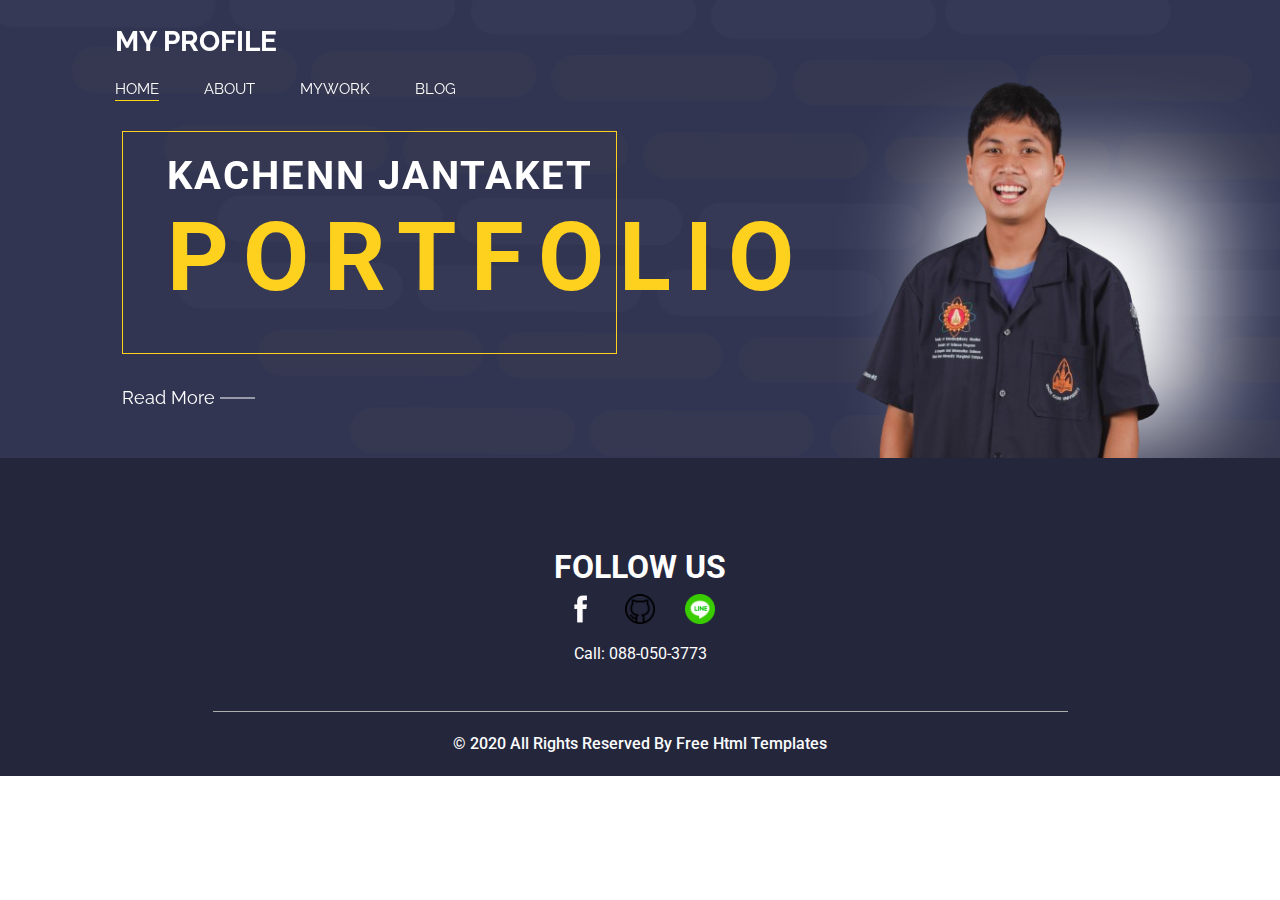
<file: index.html>
<!DOCTYPE html>
<html>
  <head>
    <!-- Basic -->
    <meta charset="utf-8" />
    <meta http-equiv="X-UA-Compatible" content="IE=edge" />
    <!-- Mobile Metas -->
    <meta
      name="viewport"
      content="width=device-width, initial-scale=1, shrink-to-fit=no"
    />
    <!-- Site Metas -->
    <meta name="keywords" content="" />
    <meta name="description" content="" />
    <meta name="author" content="" />

    <title>Kachen Jantaket</title>

    <!-- slider stylesheet -->
    <link
      rel="stylesheet"
      type="text/css"
      href="https://cdnjs.cloudflare.com/ajax/libs/OwlCarousel2/2.1.3/assets/owl.carousel.min.css"
    />

    <!-- bootstrap core css -->
    <link rel="stylesheet" type="text/css" href="css/bootstrap.css" />

    <!-- fonts style -->
    <link
      href="https://fonts.googleapis.com/css?family=Raleway:400,700|Roboto:400,700&display=swap"
      rel="stylesheet"
    />
    <!-- Custom styles for this template -->
    <link href="css/style.css" rel="stylesheet" />
    <!-- responsive style -->
    <link href="css/responsive.css" rel="stylesheet" />
  </head>

  <body>
    <div class="hero_area">
      <!-- header section strats -->
      <header class="header_section">
        <div class="container-fluid">
          <div class="row">
            <div class="col-md-11 offset-md-1 px-0">
              <nav class="navbar navbar-expand-lg custom_nav-container pt-3">
                <a class="navbar-brand" href="index.html">
                  <span>
                    My Profile
                  </span>
                </a>
                <button
                  class="navbar-toggler"
                  type="button"
                  data-toggle="collapse"
                  data-target="#navbarSupportedContent"
                  aria-controls="navbarSupportedContent"
                  aria-expanded="false"
                  aria-label="Toggle navigation"
                >
                  <span class="navbar-toggler-icon"></span>
                </button>

                <div
                  class="collapse navbar-collapse"
                  id="navbarSupportedContent"
                >
                  <div
                    class="d-flex ml-auto flex-column flex-lg-row align-items-center"
                  >
                    <ul class="navbar-nav  ">
                      <li class="nav-item active">
                        <a class="nav-link pl-0" href="index.html"
                          >Home <span class="sr-only">(current)</span></a
                        >
                      </li>
                      <li class="nav-item">
                        <a class="nav-link" href="about.html"> About </a>
                      </li>
                      <li class="nav-item">
                        <a class="nav-link" href="work.html">MyWork </a>
                      </li>
                      <li class="nav-item">
                        <a class="nav-link" href="blog.html"> Blog </a>
                      </li>
                    </ul>
                  </div>
                </div>
              </nav>
            </div>
          </div>
        </div>
      </header>
      <!-- end header section -->

      <!-- slider section -->
      <div class="slider_section">
        <div
          id="carouselExampleControls"
          class="carousel slide"
          data-ride="carousel"
        >
          <div class="carousel-inner">
            <div class="carousel-item active">
              <div class="container-fluid">
                <div class="row">
                  <div class="col-lg-6 offset-lg-1">
                    <div class="detail-box">
                      <div class="heading_box">
                        <h2>Kachenn <span></span>Jantaket</h2>
                        <h1>
                          Portfolio
                        </h1>
                      </div>
                      <div>
                        <a href="javascript:void(0);" onclick="toggleReadMore()">
                          Read More
                        </a>
                      </div>
                      <div class="more-content" id="moreContent">
                        <p>Hi My name is Kachen Jantaket Graduated from Khon Kaen University Nong Khai Campus Department of Computer Science and Information.</p>
                        <hr>
                        <p>สวัสดีครับ ผมชื่อนายคเชนทร์ จันทเกษ จบการศึกษาจากมหาวิทยาลัยขอนแก่น วิทยาเขตหนองคาย สาขาวิทยาการคอมพิวเตอร์และสารสนเทศครับ</p>
                      </div>
                    </div>
                  </div>
                  <div class="col-lg-5 px-0">
                    <div class="img-box">
                      <img src="images/DSC_1696_cut-removebg-preview.png" alt="" />
                    </div>
                  </div>
                </div>
              </div>
            </div>
           
           

      <!-- end slider section -->
    </div>
    <!-- end hero area -->


    <!-- info section -->
    <section class="info_section layout_padding-top layout_padding2-bottom">
      <div class="container">
        <div class="social_container">
          <h2>
            Follow Us
          </h2>
          <div class="social_box">
            <a href="https://www.facebook.com/kachen.jantaket/">
              <img src="images/fb.png" alt=""/>
            </a>
            <a href="https://github.com/Kj-work68">
              <img width="30px" height="30px" src="images/github.png" alt="" />
            </a>
            <a href="https://line.me/ti/p/GPDzP86Gd7">
              <img width="30px" height="30px" src="images/line_logo.png" alt="" />
            </a>
            <br/>
            <br/>
            <hr>
          </div>
          
            <span>Call: 088-050-3773</span>
        
        </div>
        
      </div>
    </section>

    <!-- end info_section -->

    <!-- footer section -->
    <section class="container-fluid footer_section">
      <div class="container">
        <p>
          &copy; 2020 All Rights Reserved By
          <a href="https://html.design/">Free Html Templates</a>
        </p>
      </div>
    </section>
    <!-- footer section -->

    <script  src="js/jquery-3.4.1.min.js"></script>
    <script  src="js/bootstrap.js"></script>
    <script src="js/app.js"></script>

    <script>
      function openNav() {
        document.getElementById("myNav").style.width = "100%";
      }

      function closeNav() {
        document.getElementById("myNav").style.width = "0%";
      }
    </script>
  </body>
</html>
</file>
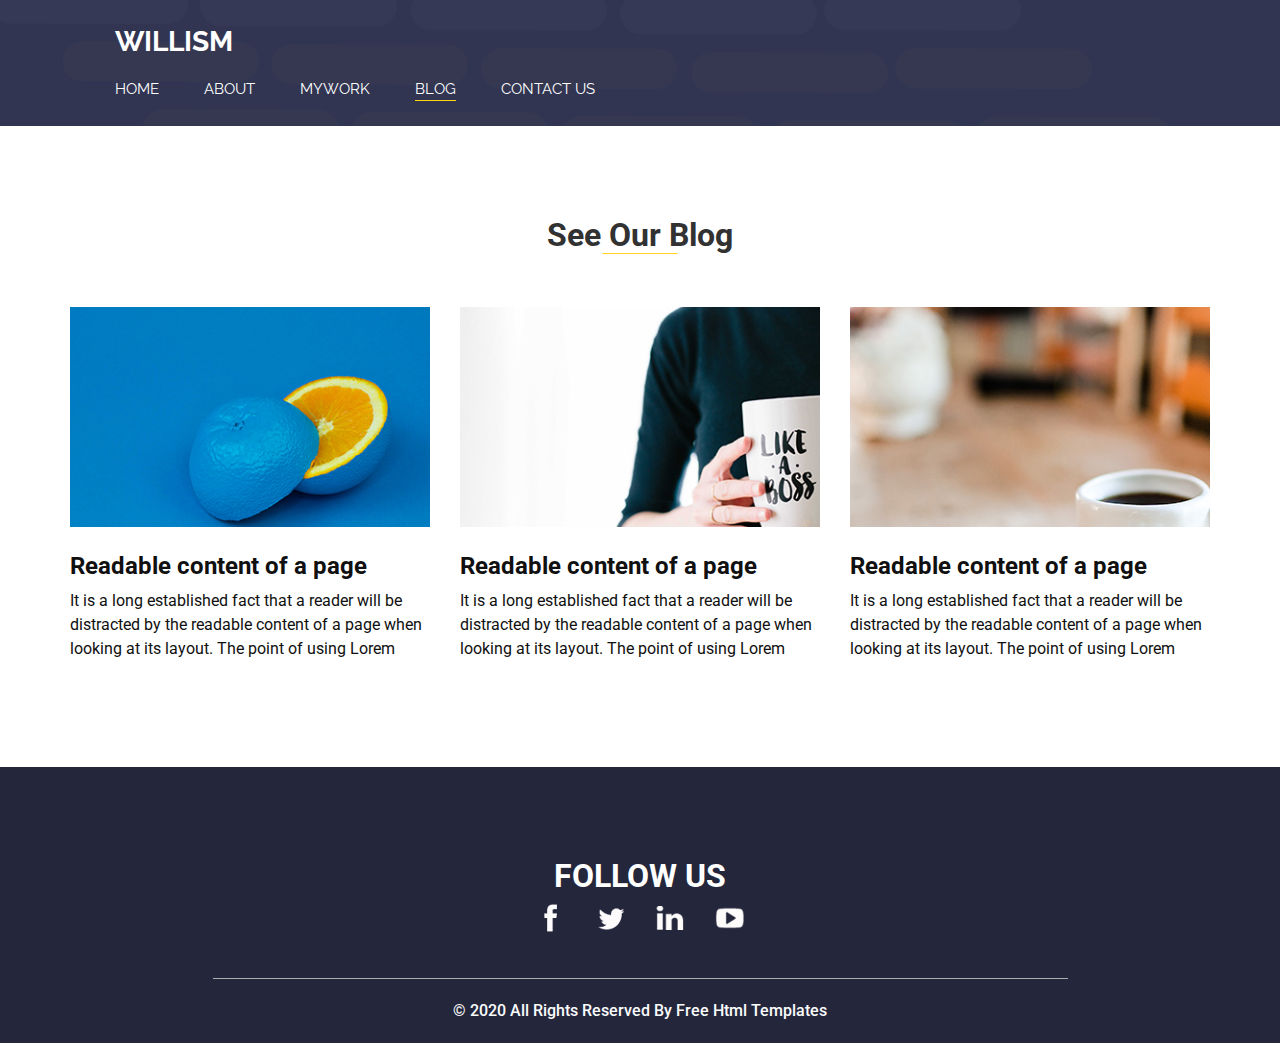
<file: blog.html>
<!DOCTYPE html>
<html>

<head>
  <!-- Basic -->
  <meta charset="utf-8" />
  <meta http-equiv="X-UA-Compatible" content="IE=edge" />
  <!-- Mobile Metas -->
  <meta name="viewport" content="width=device-width, initial-scale=1, shrink-to-fit=no" />
  <!-- Site Metas -->
  <meta name="keywords" content="" />
  <meta name="description" content="" />
  <meta name="author" content="" />

  <title>Willism</title>

  <!-- slider stylesheet -->
  <link rel="stylesheet" type="text/css" href="https://cdnjs.cloudflare.com/ajax/libs/OwlCarousel2/2.1.3/assets/owl.carousel.min.css" />

  <!-- bootstrap core css -->
  <link rel="stylesheet" type="text/css" href="css/bootstrap.css" />

  <!-- fonts style -->
  <link href="https://fonts.googleapis.com/css?family=Raleway:400,700|Roboto:400,700&display=swap" rel="stylesheet" />
  <!-- Custom styles for this template -->
  <link href="css/style.css" rel="stylesheet" />
  <!-- responsive style -->
  <link href="css/responsive.css" rel="stylesheet" />
</head>

<body>
  <div class="hero_area">
    <!-- header section strats -->
    <header class="header_section">
      <div class="container-fluid">
        <div class="row">
          <div class="col-md-11 offset-md-1 px-0">
            <nav class="navbar navbar-expand-lg custom_nav-container pt-3">
              <a class="navbar-brand" href="index.html">
                <span>
                  Willism
                </span>
              </a>
              <button class="navbar-toggler" type="button" data-toggle="collapse" data-target="#navbarSupportedContent" aria-controls="navbarSupportedContent" aria-expanded="false" aria-label="Toggle navigation">
                <span class="navbar-toggler-icon"></span>
              </button>

              <div class="collapse navbar-collapse" id="navbarSupportedContent">
                <div class="d-flex ml-auto flex-column flex-lg-row align-items-center">
                  <ul class="navbar-nav  ">
                    <li class="nav-item ">
                      <a class="nav-link pl-0" href="index.html">Home <span class="sr-only">(current)</span></a>
                    </li>
                    <li class="nav-item">
                      <a class="nav-link" href="about.html"> About </a>
                    </li>
                    <li class="nav-item">
                      <a class="nav-link" href="work.html">MyWork </a>
                    </li>
                    <li class="nav-item active">
                      <a class="nav-link" href="blog.html"> Blog </a>
                    </li>
                    <li class="nav-item">
                      <a class="nav-link" href="contact.html">Contact us</a>
                    </li>
                  </ul>
                </div>
              </div>
            </nav>
          </div>
        </div>
      </div>
    </header>
    <!-- end header section -->

  </div>
  <!-- end hero area -->

  <!-- blog section -->
  <section class="blog_section layout_padding">
    <div class="container">
      <div class="heading_container">
        <h2>
          See Our Blog
        </h2>
      </div>
      <div class="row">
        <div class="col-md-4">
          <div class="box">
            <div class="img-box">
              <img src="images/b-1.jpg" alt="" />
            </div>
            <div class="detail-box">
              <h4>
                Readable content of a page
              </h4>
              <p>
                It is a long established fact that a reader will be distracted
                by the readable content of a page when looking at its layout.
                The point of using Lorem
              </p>
            </div>
          </div>
        </div>
        <div class="col-md-4">
          <div class="box">
            <div class="img-box">
              <img src="images/b-2.jpg" alt="" />
            </div>
            <div class="detail-box">
              <h4>
                Readable content of a page
              </h4>
              <p>
                It is a long established fact that a reader will be distracted
                by the readable content of a page when looking at its layout.
                The point of using Lorem
              </p>
            </div>
          </div>
        </div>
        <div class="col-md-4">
          <div class="box">
            <div class="img-box">
              <img src="images/b-3.jpg" alt="" />
            </div>
            <div class="detail-box">
              <h4>
                Readable content of a page
              </h4>
              <p>
                It is a long established fact that a reader will be distracted
                by the readable content of a page when looking at its layout.
                The point of using Lorem
              </p>
            </div>
          </div>
        </div>
      </div>
    </div>
  </section>

  <!-- end blog section -->

  <!-- info section -->
  <section class="info_section layout_padding-top layout_padding2-bottom">
    <div class="container">
      <div class="social_container">
        <h2>
          Follow Us
        </h2>
        <div class="social_box">
          <a href="">
            <img src="images/fb.png" alt="" />
          </a>
          <a href="">
            <img src="images/twitter.png" alt="" />
          </a>
          <a href="">
            <img src="images/linkedin.png" alt="" />
          </a>
          <a href="">
            <img src="images/youtube.png" alt="" />
          </a>
        </div>
      </div>
    </div>
  </section>

  <!-- footer section -->
  <section class="container-fluid footer_section">
    <div class="container">
      <p>
        &copy; 2020 All Rights Reserved By
        <a href="https://html.design/">Free Html Templates</a>
      </p>
    </div>
  </section>
  <!-- footer section -->

  <script src="js/jquery-3.4.1.min.js"></script>
  <script src="js/bootstrap.js"></script>

  <script>
    function openNav() {
      document.getElementById("myNav").style.width = "100%";
    }

    function closeNav() {
      document.getElementById("myNav").style.width = "0%";
    }
  </script>

</body>

</html>
</file>
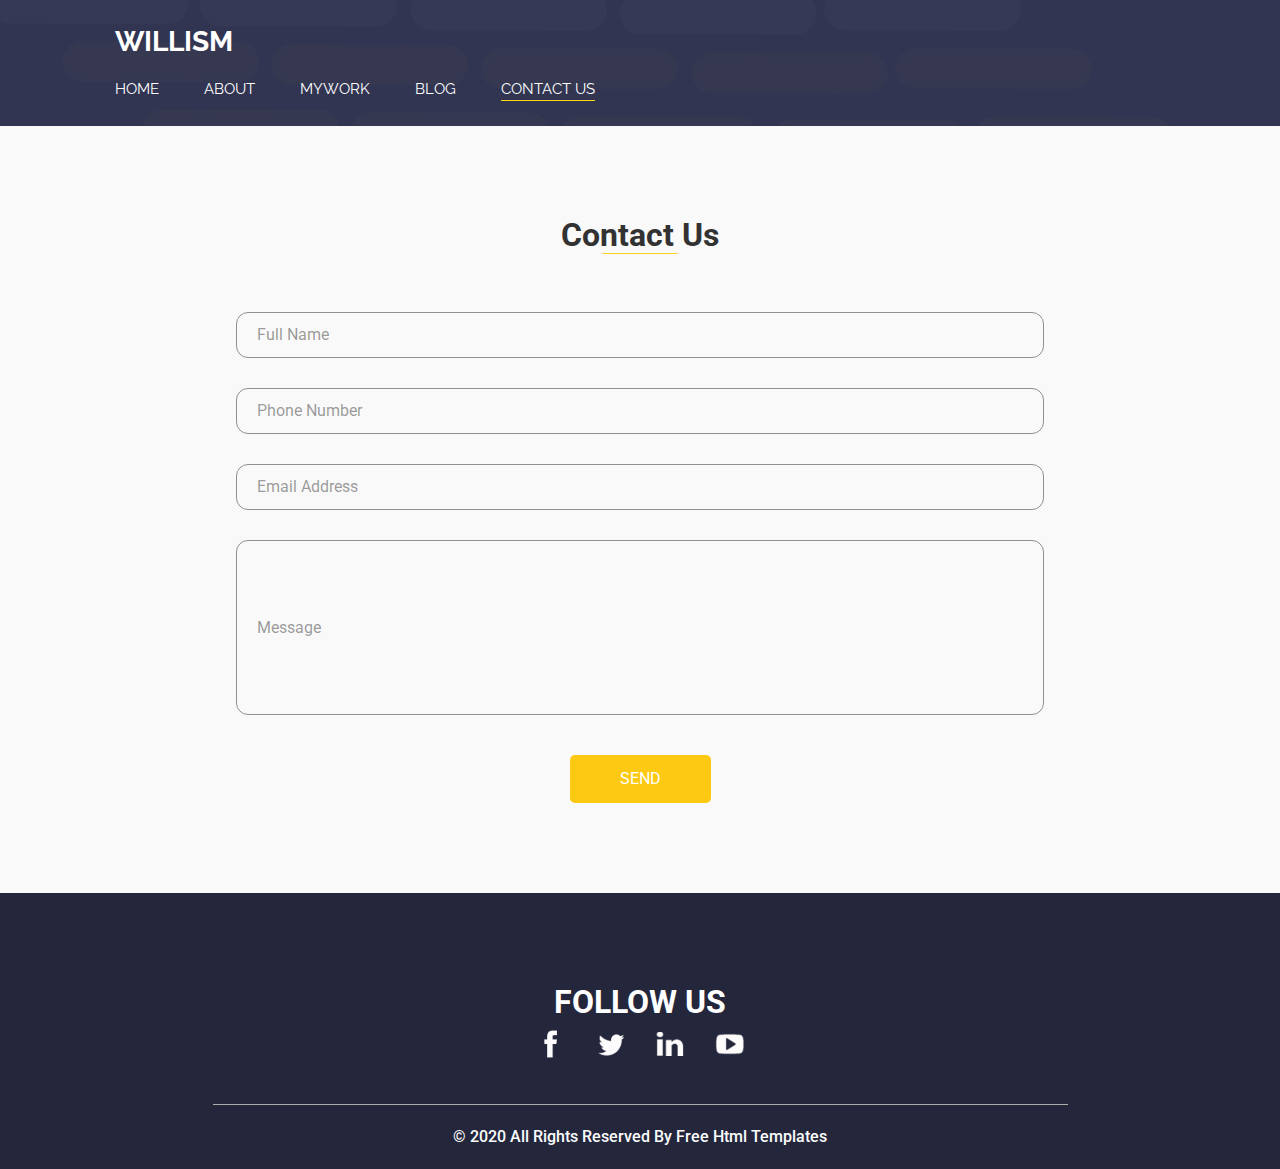
<file: contact.html>
<!DOCTYPE html>
<html>

<head>
  <!-- Basic -->
  <meta charset="utf-8" />
  <meta http-equiv="X-UA-Compatible" content="IE=edge" />
  <!-- Mobile Metas -->
  <meta name="viewport" content="width=device-width, initial-scale=1, shrink-to-fit=no" />
  <!-- Site Metas -->
  <meta name="keywords" content="" />
  <meta name="description" content="" />
  <meta name="author" content="" />

  <title>Willism</title>

  <!-- slider stylesheet -->
  <link rel="stylesheet" type="text/css" href="https://cdnjs.cloudflare.com/ajax/libs/OwlCarousel2/2.1.3/assets/owl.carousel.min.css" />

  <!-- bootstrap core css -->
  <link rel="stylesheet" type="text/css" href="css/bootstrap.css" />

  <!-- fonts style -->
  <link href="https://fonts.googleapis.com/css?family=Raleway:400,700|Roboto:400,700&display=swap" rel="stylesheet" />
  <!-- Custom styles for this template -->
  <link href="css/style.css" rel="stylesheet" />
  <!-- responsive style -->
  <link href="css/responsive.css" rel="stylesheet" />
</head>

<body>
  <div class="hero_area">
    <!-- header section strats -->
    <header class="header_section">
      <div class="container-fluid">
        <div class="row">
          <div class="col-md-11 offset-md-1 px-0">
            <nav class="navbar navbar-expand-lg custom_nav-container pt-3">
              <a class="navbar-brand" href="index.html">
                <span>
                  Willism
                </span>
              </a>
              <button class="navbar-toggler" type="button" data-toggle="collapse" data-target="#navbarSupportedContent" aria-controls="navbarSupportedContent" aria-expanded="false" aria-label="Toggle navigation">
                <span class="navbar-toggler-icon"></span>
              </button>

              <div class="collapse navbar-collapse" id="navbarSupportedContent">
                <div class="d-flex ml-auto flex-column flex-lg-row align-items-center">
                  <ul class="navbar-nav  ">
                    <li class="nav-item ">
                      <a class="nav-link pl-0" href="index.html">Home <span class="sr-only">(current)</span></a>
                    </li>
                    <li class="nav-item">
                      <a class="nav-link" href="about.html"> About </a>
                    </li>
                    <li class="nav-item">
                      <a class="nav-link" href="work.html">MyWork </a>
                    </li>
                    <li class="nav-item">
                      <a class="nav-link" href="blog.html"> Blog </a>
                    </li>
                    <li class="nav-item active">
                      <a class="nav-link" href="contact.html">Contact us</a>
                    </li>
                  </ul>
                </div>
              </div>
            </nav>
          </div>
        </div>
      </div>
    </header>
    <!-- end header section -->

  </div>
  <!-- end hero area -->

  <!-- contact section -->

  <section class="contact_section layout_padding">
    <div class="container">
      <div class="heading_container">
        <h2>
          Contact Us
        </h2>
      </div>
      <div class="">
        <div class="">
          <div class="row">
            <div class="col-md-9 mx-auto">
              <div class="contact-form">
                <form action="">
                  <div>
                    <input type="text" placeholder="Full Name " />
                  </div>
                  <div>
                    <input type="text" placeholder="Phone Number" />
                  </div>
                  <div>
                    <input type="email" placeholder="Email Address" />
                  </div>
                  <div>
                    <input type="text" placeholder="Message" class="input_message" />
                  </div>
                  <div class="d-flex justify-content-center">
                    <button type="submit" class="btn_on-hover">
                      Send
                    </button>
                  </div>
                </form>
              </div>
            </div>
          </div>
        </div>
      </div>
    </div>
  </section>

  <!-- end contact section -->

  <!-- info section -->
  <section class="info_section layout_padding-top layout_padding2-bottom">
    <div class="container">
      <div class="social_container">
        <h2>
          Follow Us
        </h2>
        <div class="social_box">
          <a href="">
            <img src="images/fb.png" alt="" />
          </a>
          <a href="">
            <img src="images/twitter.png" alt="" />
          </a>
          <a href="">
            <img src="images/linkedin.png" alt="" />
          </a>
          <a href="">
            <img src="images/youtube.png" alt="" />
          </a>
        </div>
      </div>
    </div>
  </section>

  <!-- end info_section -->

  <!-- footer section -->
  <section class="container-fluid footer_section">
    <div class="container">
      <p>
        &copy; 2020 All Rights Reserved By
        <a href="https://html.design/">Free Html Templates</a>
      </p>
    </div>
  </section>
  <!-- footer section -->

  <script src="js/jquery-3.4.1.min.js"></script>
  <script src="js/bootstrap.js"></script>

  <script>
    function openNav() {
      document.getElementById("myNav").style.width = "100%";
    }

    function closeNav() {
      document.getElementById("myNav").style.width = "0%";
    }
  </script>

</body>

</html>
</file>
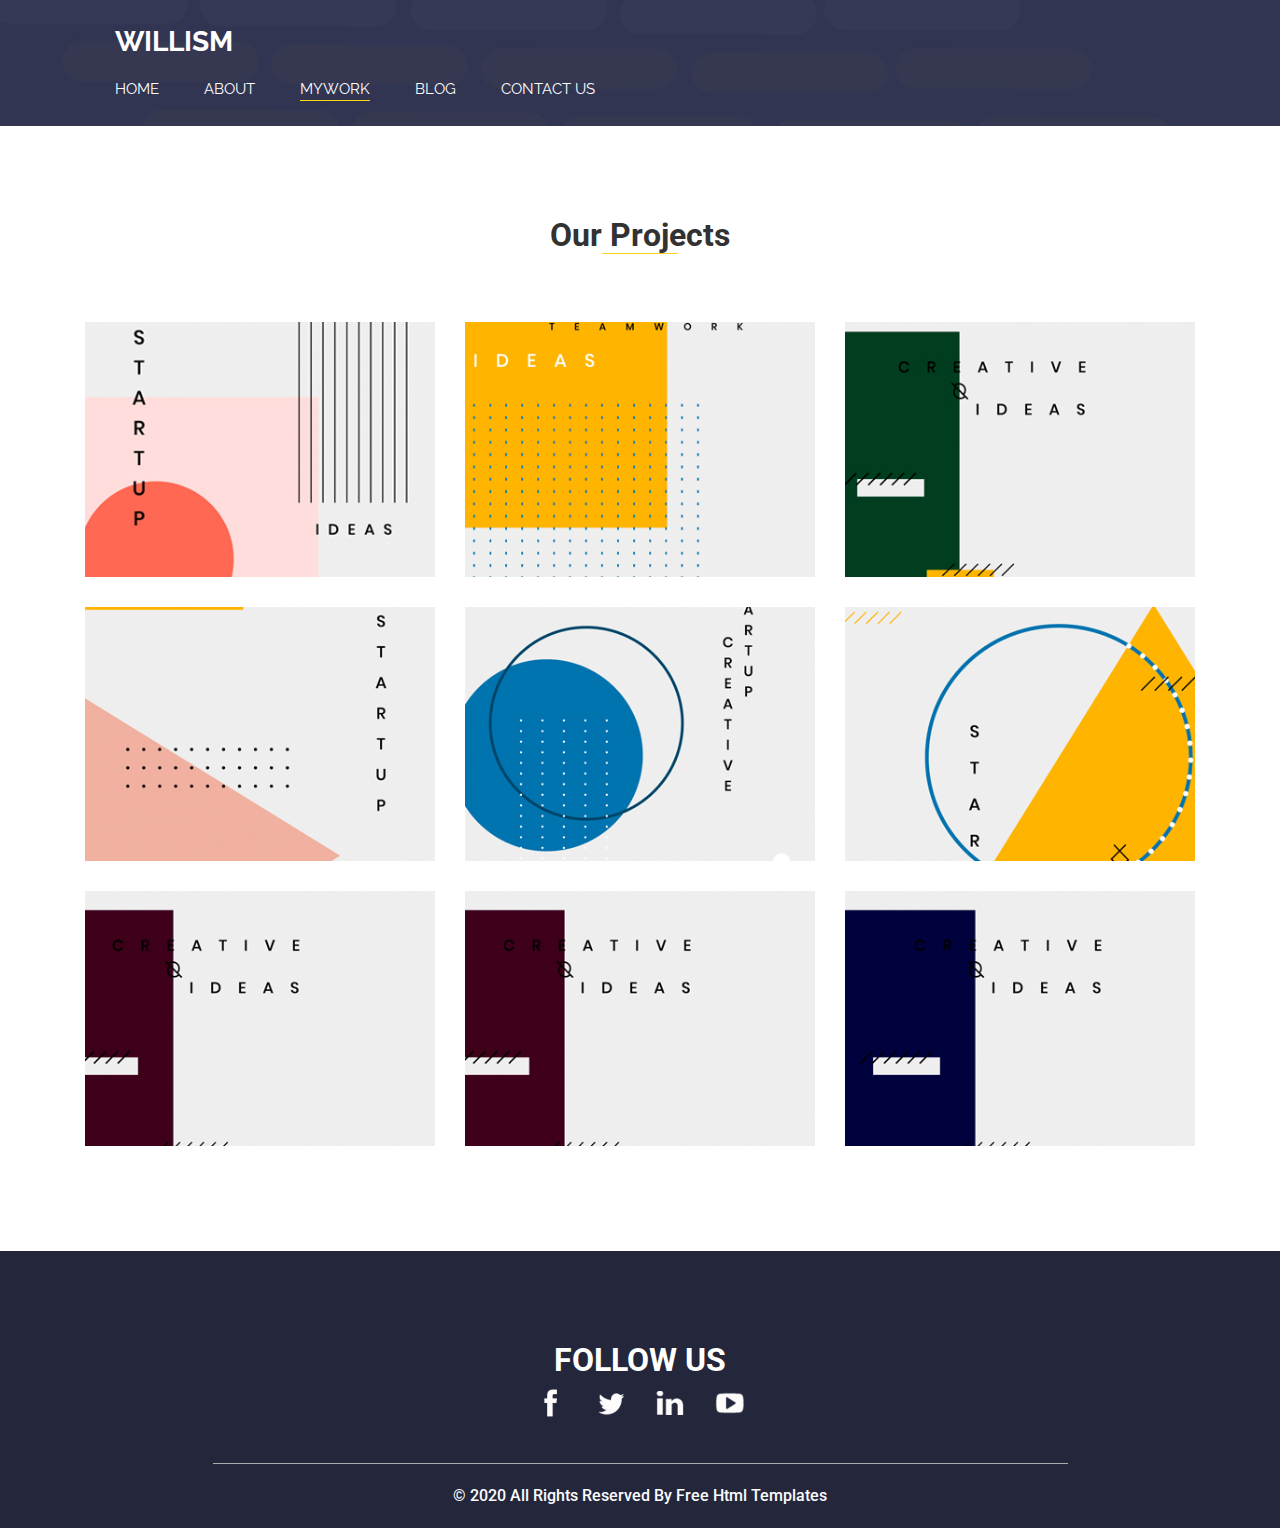
<file: work.html>
<!DOCTYPE html>
<html>

<head>
  <!-- Basic -->
  <meta charset="utf-8" />
  <meta http-equiv="X-UA-Compatible" content="IE=edge" />
  <!-- Mobile Metas -->
  <meta name="viewport" content="width=device-width, initial-scale=1, shrink-to-fit=no" />
  <!-- Site Metas -->
  <meta name="keywords" content="" />
  <meta name="description" content="" />
  <meta name="author" content="" />

  <title>Willism</title>

  <!-- slider stylesheet -->
  <link rel="stylesheet" type="text/css" href="https://cdnjs.cloudflare.com/ajax/libs/OwlCarousel2/2.1.3/assets/owl.carousel.min.css" />

  <!-- bootstrap core css -->
  <link rel="stylesheet" type="text/css" href="css/bootstrap.css" />

  <!-- fonts style -->
  <link href="https://fonts.googleapis.com/css?family=Raleway:400,700|Roboto:400,700&display=swap" rel="stylesheet" />
  <!-- Custom styles for this template -->
  <link href="css/style.css" rel="stylesheet" />
  <!-- responsive style -->
  <link href="css/responsive.css" rel="stylesheet" />
</head>

<body>
  <div class="hero_area">
    <!-- header section strats -->
    <header class="header_section">
      <div class="container-fluid">
        <div class="row">
          <div class="col-md-11 offset-md-1 px-0">
            <nav class="navbar navbar-expand-lg custom_nav-container pt-3">
              <a class="navbar-brand" href="index.html">
                <span>
                  Willism
                </span>
              </a>
              <button class="navbar-toggler" type="button" data-toggle="collapse" data-target="#navbarSupportedContent" aria-controls="navbarSupportedContent" aria-expanded="false" aria-label="Toggle navigation">
                <span class="navbar-toggler-icon"></span>
              </button>

              <div class="collapse navbar-collapse" id="navbarSupportedContent">
                <div class="d-flex ml-auto flex-column flex-lg-row align-items-center">
                  <ul class="navbar-nav  ">
                    <li class="nav-item ">
                      <a class="nav-link pl-0" href="index.html">Home <span class="sr-only">(current)</span></a>
                    </li>
                    <li class="nav-item">
                      <a class="nav-link" href="about.html"> About </a>
                    </li>
                    <li class="nav-item active">
                      <a class="nav-link" href="work.html">MyWork </a>
                    </li>
                    <li class="nav-item">
                      <a class="nav-link" href="blog.html"> Blog </a>
                    </li>
                    <li class="nav-item">
                      <a class="nav-link" href="contact.html">Contact us</a>
                    </li>
                  </ul>
                </div>
              </div>
            </nav>
          </div>
        </div>
      </div>
    </header>
    <!-- end header section -->

  </div>
  <!-- end hero area -->

  <!-- project section -->

  <section class="project_section layout_padding">
    <div class="container">
      <div class="heading_container">
        <h2>
          Our Projects
        </h2>
      </div>
      <div class="project_container layout_padding2-top">
        <div class="box">
          <img src="images/p-1.jpg" alt="" />
        </div>
        <div class="box">
          <img src="images/p-2.jpg" alt="" />
        </div>
        <div class="box">
          <img src="images/p-3.jpg" alt="" />
        </div>
        <div class="box">
          <img src="images/p-4.jpg" alt="" />
        </div>
        <div class="box">
          <img src="images/p-5.jpg" alt="" />
        </div>
        <div class="box">
          <img src="images/p-6.jpg" alt="" />
        </div>
        <div class="box">
          <img src="images/p-7.jpg" alt="" />
        </div>
        <div class="box">
          <img src="images/p-8.jpg" alt="" />
        </div>
        <div class="box">
          <img src="images/p-9.jpg" alt="" />
        </div>
      </div>
    </div>
  </section>

  <!-- end project section -->

  <!-- info section -->
  <section class="info_section layout_padding-top layout_padding2-bottom">
    <div class="container">
      <div class="social_container">
        <h2>
          Follow Us
        </h2>
        <div class="social_box">
          <a href="">
            <img src="images/fb.png" alt="" />
          </a>
          <a href="">
            <img src="images/twitter.png" alt="" />
          </a>
          <a href="">
            <img src="images/linkedin.png" alt="" />
          </a>
          <a href="">
            <img src="images/youtube.png" alt="" />
          </a>
        </div>
      </div>
    </div>
  </section>

  <!-- end info_section -->

  <!-- footer section -->
  <section class="container-fluid footer_section">
    <div class="container">
      <p>
        &copy; 2020 All Rights Reserved By
        <a href="https://html.design/">Free Html Templates</a>
      </p>
    </div>
  </section>
  <!-- footer section -->

  <script src="js/jquery-3.4.1.min.js"></script>
  <script src="js/bootstrap.js"></script>

  <script>
    function openNav() {
      document.getElementById("myNav").style.width = "100%";
    }

    function closeNav() {
      document.getElementById("myNav").style.width = "0%";
    }
  </script>

</body>

</html>
</file>
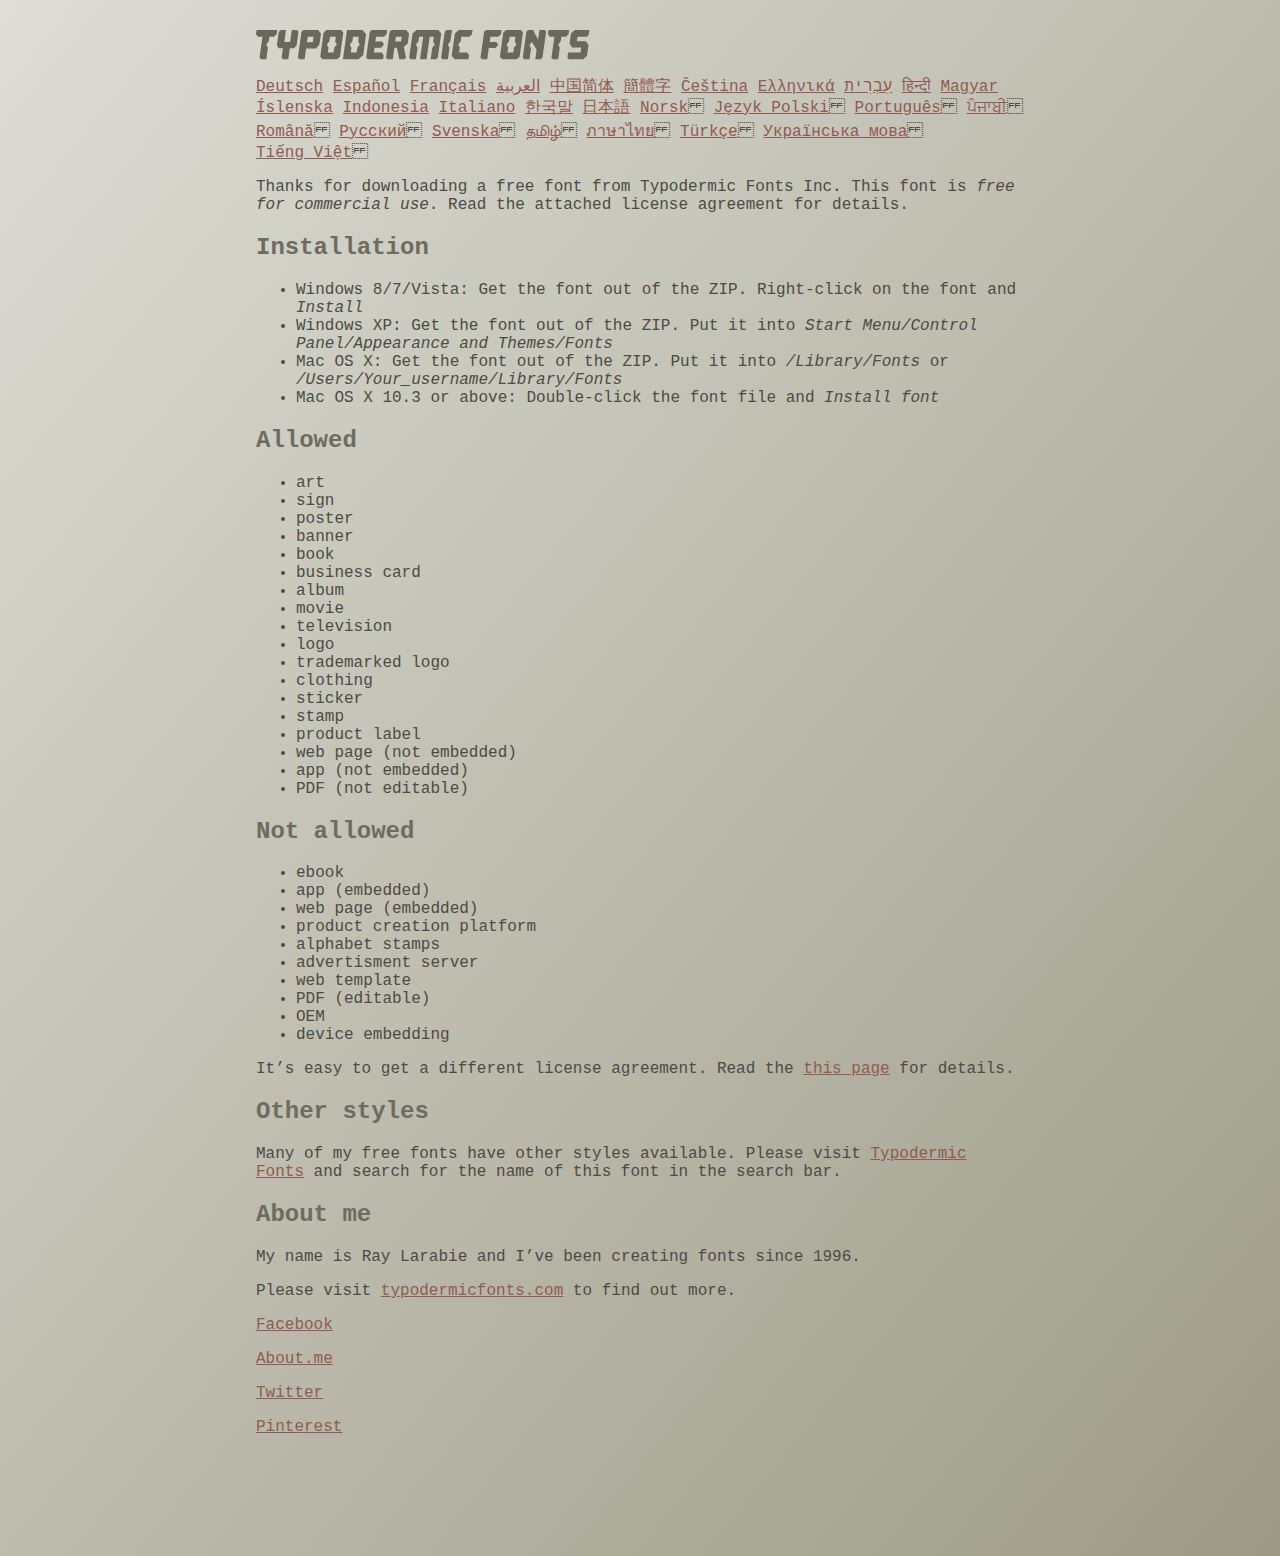
<file: fonts/ethnocentric/read-this.html>
<head>
<meta http-equiv="Content-Type" content="text/html; charset=utf-8">
<title>Typodermic Fonts Inc. Freeware Font instructions 2014</title>
<style type="text/css">
body {
	margin:30px 20% 120px 20%;
	padding:0px;
	font-family:Consolas, Courier, sans-serif;
	color:#4c4b44;
	background-color:#c2c1b3;

/* IE10 Consumer Preview */ 
background-image: -ms-linear-gradient(top left, #DEDDD6 0%, #9D9B87 100%);

/* Mozilla Firefox */ 
background-image: -moz-linear-gradient(top left, #DEDDD6 0%, #9D9B87 100%);

/* Opera */ 
background-image: -o-linear-gradient(top left, #DEDDD6 0%, #9D9B87 100%);

/* Webkit (Safari/Chrome 10) */ 
background-image: -webkit-gradient(linear, left top, right bottom, color-stop(0, #DEDDD6), color-stop(1, #9D9B87));

/* Webkit (Chrome 11+) */ 
background-image: -webkit-linear-gradient(top left, #DEDDD6 0%, #9D9B87 100%);

/* W3C Markup, IE10 Release Preview */ 
background-image: linear-gradient(to bottom right, #DEDDD6 0%, #9D9B87 100%);

	}
h2 {color:#6d6c61;}
a {color:#8f5b54;}
a:hover {color:#ffffff; background-color:#9a998c;}
</style>
</head>

<body>

<svg width="350px" height="30px">
	<path fill="#69685D" d="M0,4.006L0.554,0h20.674l-0.553,4.006l-2.559,2.772h-4.688l-0.682,4.816l-2.515,3.026l1.663,3.07
		l-1.62,11.594H4.987l-1.448-1.79l2.94-20.716H1.791L0,4.006z"/>
	<path fill="#69685D" d="M35.8,0h5.285l1.408,1.791l-1.876,13.343l-2.515,3.111h-4.264l-1.534,11.04h-5.286l-1.449-1.79l1.322-9.25
		h-4.263l-1.705-3.111l1.875-13.343L24.76,0h5.242l-1.706,12.064h5.799L35.8,0z"/>
	<path fill="#69685D" d="M62.09,0l2.899,3.453L63.412,14.58l-3.496,3.962h-9.805l-1.491,10.742h-5.244l-1.493-1.79l3.625-25.704
		L47.469,0H62.09z M50.965,12.362h5.797l0.81-5.583h-5.799L50.965,12.362z"/>
	<path fill="#69685D" d="M64.256,26.642l3.367-24.041L70.523,0h14.664l2.132,2.601l-3.368,24.041l-2.856,2.643H66.431L64.256,26.642
		z M73.335,11.595l-2.514,3.026l1.663,3.07l-0.683,4.816H77.6l0.68-4.816l2.516-3.07l-1.663-3.026l0.681-4.816h-5.796L73.335,11.595
		z"/>
	<path fill="#69685D" d="M86.926,29.285L91.017,0h15.518l3.581,4.307l-2.899,20.673l-4.774,4.305H86.926z M96.345,11.595
		l-2.515,3.026l1.664,3.07l-0.683,4.816h5.798l0.681-4.816l2.516-3.07l-1.663-3.026l0.681-4.816h-5.796L96.345,11.595z"/>
	<path fill="#69685D" d="M127.114,29.285h-15.473l-1.492-1.79l3.624-25.704L115.731,0h15.389l-0.554,4.006l-2.557,2.772h-7.971
		l-0.684,4.816h6.906l1.662,3.026l-2.515,3.111h-6.905l-0.683,4.775h8.057l1.791,2.771L127.114,29.285z"/>
	<path fill="#69685D" d="M150.21,0l2.898,3.453l-1.405,9.977l-3.881,3.452l2.217,10.613l-1.748,1.79h-4.944l-2.387-11.553h-2.6
		l-1.622,11.553h-5.241l-1.493-1.79l3.624-25.704L135.588,0H150.21z M145.691,6.779h-5.796l-0.683,4.816h5.799L145.691,6.779z"/>
	<path fill="#69685D" d="M159.92,29.285h-5.242l-1.492-1.79l3.41-24.042L160.432,0h21.911l2.897,3.453l-3.409,24.042l-1.876,1.79
		h-5.284l1.617-11.594l2.517-3.07l-1.662-3.026l0.681-4.816h-4.092l-3.154,22.506h-6.522l3.155-22.506h-4.134l-0.683,4.816
		l-2.515,3.026l1.663,3.07L159.92,29.285z"/>
	<path fill="#69685D" d="M191.879,29.285h-5.244l-1.492-1.79l3.624-25.704L190.728,0h5.242l-1.619,11.595l-2.516,3.026l1.663,3.07
		L191.879,29.285z"/>
	<path fill="#69685D" d="M213.018,25.279l-0.554,4.006h-13.854l-2.899-3.494l3.156-22.338L202.702,0h13.854l-0.555,4.006
		l-2.558,2.772h-8.1l-0.683,4.816l-2.515,3.026l1.663,3.07l-0.683,4.816h8.1L213.018,25.279z"/>
	<path fill="#69685D" d="M226.007,29.285l-1.492-1.79l3.624-25.704L230.1,0h15.473l-0.554,4.006l-2.557,2.772h-8.058l-0.724,5.115
		h6.818l1.664,3.07l-2.557,3.11h-6.82l-1.535,11.211H226.007z"/>
	<path fill="#69685D" d="M243.903,26.642l3.368-24.041L250.17,0h14.663l2.131,2.601l-3.367,24.041l-2.855,2.643h-14.664
		L243.903,26.642z M252.983,11.595l-2.516,3.026l1.662,3.07l-0.681,4.816h5.796l0.684-4.816l2.515-3.07l-1.664-3.026l0.684-4.816
		h-5.798L252.983,11.595z"/>
	<path fill="#69685D" d="M280.639,19.822l-4.731-7.758l-2.516,3.069l1.662,3.069l-1.533,11.082h-5.244l-1.493-1.79l3.626-25.704
		L272.37,0h4.773l4.902,9.677L283.41,0h5.285l1.407,1.791l-3.623,25.704l-1.877,1.79h-5.285L280.639,19.822z"/>
	<path fill="#69685D" d="M291.926,4.006L292.48,0h20.674l-0.554,4.006l-2.557,2.772h-4.691l-0.681,4.816l-2.516,3.026l1.664,3.07
		l-1.621,11.594h-5.285l-1.451-1.79l2.942-20.716h-4.689L291.926,4.006z"/>
	<path fill="#69685D" d="M325.168,17.478h-9.209l-2.387-3.923l1.45-10.102L318.857,0h14.452l-0.682,4.86l-1.621,1.918h-9.506
		l-0.64,4.561h9.208l2.388,3.878l-1.493,10.572l-3.836,3.494h-14.579l-1.107-1.917l0.682-4.86h12.362L325.168,17.478z"/>
</svg>

<br>

<p translate="no">

<a href="http://translate.google.com/translate?hl=en&sl=en&tl=de&u=http://typodermicfonts.com/wp-content/uploads/2014/02/read-this.html&sandbox=0&usg=ALkJrhivq6___mill12Uw6fPvMWyJxstkw">Deutsch</a>

<a href="http://translate.google.com/translate?hl=en&sl=en&tl=es&u=http://typodermicfonts.com/wp-content/uploads/2014/02/read-this.html&sandbox=0&usg=ALkJrhjAt3cpinDeMTX6Ro8UcZFqaE8K5Q">Español</a>

<a href="http://translate.google.com/translate?hl=en&sl=en&tl=fr&u=http://typodermicfonts.com/wp-content/uploads/2014/02/read-this.html&sandbox=0&usg=ALkJrhjObLPhFyyhwigF-dBoOZ3eXYdDsw">Français</a>

<a href="http://translate.google.com/translate?hl=en&sl=en&tl=ar&u=http://typodermicfonts.com/wp-content/uploads/2014/02/read-this.html&sandbox=0&usg=ALkJrhg2hs-st3zodt-AjmoeuPHfyJsTEg">العربية</a>

<a href="http://translate.google.com/translate?hl=en&sl=en&tl=zh-CN&u=http://typodermicfonts.com/wp-content/uploads/2014/02/read-this.html&sandbox=0&usg=ALkJrhiilVnjG1Ks0DN7UyRqbKExhxAT-Q">中国简体</a>

<a href="http://translate.google.com/translate?hl=en&sl=en&tl=zh-TW&u=http://typodermicfonts.com/wp-content/uploads/2014/02/read-this.html&sandbox=0&usg=ALkJrhiSCPRAYToARlHI4kxIK9eCIFKQhw">簡體字</a>

<a href="http://translate.google.com/translate?hl=en&sl=en&tl=cs&u=http://typodermicfonts.com/wp-content/uploads/2014/02/read-this.html&sandbox=0&usg=ALkJrhj3z2HOOmCXLT-ApYW2SCeBvTGvTA">Čeština</a>

<a href="http://translate.google.com/translate?hl=en&sl=en&tl=el&u=http://typodermicfonts.com/wp-content/uploads/2014/02/read-this.html&sandbox=0&usg=ALkJrhhoORG-43TvZ2NVrll3T0oyOZE0VA">Ελληνικά</a>

<a href="http://translate.google.com/translate?hl=en&sl=en&tl=iw&u=http://typodermicfonts.com/wp-content/uploads/2014/02/read-this.html&sandbox=0&usg=ALkJrhiP4kLXdDxVNuV6-9tHJ8Tbt-1xKw">עִבְרִית</a>

<a href="http://translate.google.com/translate?hl=en&sl=en&tl=hi&u=http://typodermicfonts.com/wp-content/uploads/2014/02/read-this.html&sandbox=0&usg=ALkJrhhJmUufReWrMTSaGKPPOqV7q5jpGQ">हिन्दी</a>

<a href="http://translate.google.com/translate?hl=en&sl=en&tl=hu&u=http://typodermicfonts.com/wp-content/uploads/2014/02/read-this.html&sandbox=0&usg=ALkJrhgfcL_UwP3jkr6Vvq35rkhETFuTug">Magyar</a>

<a href="http://translate.google.com/translate?hl=en&sl=en&tl=is&u=http://typodermicfonts.com/wp-content/uploads/2014/02/read-this.html&sandbox=0&usg=ALkJrhjpK9lELyRP50Vv3RNgqCJDb6d-GQ">Íslenska</a>

<a href="http://translate.google.com/translate?hl=en&sl=en&tl=id&u=http://typodermicfonts.com/wp-content/uploads/2014/02/read-this.html&sandbox=0&usg=ALkJrhiExV3gmyXBUVqcwNiGiUWQSRrgIQ">Indonesia</a>

<a href="http://translate.google.com/translate?hl=en&sl=en&tl=it&u=http://typodermicfonts.com/wp-content/uploads/2014/02/read-this.html&sandbox=0&usg=ALkJrhgMr2_uulaLYRSFz8C34rtcbN6XEg">Italiano</a>

<a href="http://translate.google.com/translate?hl=en&sl=en&tl=ko&u=http://typodermicfonts.com/wp-content/uploads/2014/02/read-this.html&sandbox=0&usg=ALkJrhhl_nNXiOMIiBERq879UXH1XYfZGw">한국말</a>

<a href="http://translate.google.com/translate?hl=en&ie=UTF8&prev=_t&sl=en&tl=ja&u=http://typodermicfonts.com/wp-content/uploads/2014/02/read-this.html&sandbox=0&usg=ALkJrhi2FvSFgSUub72-Sq2moIRAosCiLA">日本語</a>

<a href="http://translate.google.com/translate?hl=en&sl=en&tl=no&u=http://typodermicfonts.com/wp-content/uploads/2014/02/read-this.html&sandbox=0&usg=ALkJrhhnf9AGd5hfxwA04e1w-tfYPha1ww">Norsk</a>
<a href="http://translate.google.com/translate?hl=en&sl=en&tl=pl&u=http://typodermicfonts.com/wp-content/uploads/2014/02/read-this.html&sandbox=0&usg=ALkJrhjZTe5eJRrZffLe0zgqEHPrMb8pOQ">Język&nbsp;Polski</a>
<a href="http://translate.google.com/translate?hl=en&sl=en&tl=pt-BR&u=http://typodermicfonts.com/wp-content/uploads/2014/02/read-this.html&sandbox=0&usg=ALkJrhg-zp3i6AcZCv02ONjZ5YvkcCFDBw">Português</a>
<a href="http://translate.google.com/translate?hl=en&sl=en&tl=pa&u=http://typodermicfonts.com/wp-content/uploads/2014/02/read-this.html&sandbox=0&usg=ALkJrhhPEMoYvW59_DJT7y6fxgG2IMh23A">ਪੰਜਾਬੀ</a>
<a href="http://translate.google.com/translate?hl=en&sl=en&tl=ro&u=http://typodermicfonts.com/wp-content/uploads/2014/02/read-this.html&sandbox=0&usg=ALkJrhgD0R8zxuQQh-YmFpQTJdvjhAYm2A">Română</a>
<a href="http://translate.google.com/translate?hl=en&sl=en&tl=ru&u=http://typodermicfonts.com/wp-content/uploads/2014/02/read-this.html&sandbox=0&usg=ALkJrhgI6c7Pd-FCcipT4xc2NPTefj5JJg">Русский</a>
<a href="http://translate.google.com/translate?hl=en&sl=en&tl=sv&u=http://typodermicfonts.com/wp-content/uploads/2014/02/read-this.html&sandbox=0&usg=ALkJrhhA8gW_-rjCbZQ5TK46zFMB3_StEQ">Svenska</a>
<a href="http://translate.google.com/translate?hl=en&sl=en&tl=ta&u=http://typodermicfonts.com/wp-content/uploads/2014/02/read-this.html&sandbox=0&usg=ALkJrhiwxxCEPzu3pHBXP-fbTZaOzYqe3g">தமிழ்</a>
<a href="http://translate.google.com/translate?hl=en&sl=en&tl=th&u=http://typodermicfonts.com/wp-content/uploads/2014/02/read-this.html&sandbox=0&usg=ALkJrhjP1N1DRUB1M81k5mi5KnRtt5C2-Q">ภาษาไทย</a>
<a href="http://translate.google.com/translate?hl=en&sl=en&tl=tr&u=http://typodermicfonts.com/wp-content/uploads/2014/02/read-this.html&sandbox=0&usg=ALkJrhiTYbD039OWznCcGyQnMy89_v-1gA">Türkçe</a>
<a href="http://translate.google.com/translate?hl=en&sl=en&tl=uk&u=http%3A%2F%2Ftypodermicfonts.com%2Fwp-content%2Fuploads%2F2014%2F02%2Fread-this.html">Українська&nbsp;мова</a>
<a href="http://translate.google.com/translate?hl=en&sl=en&tl=vi&u=http://typodermicfonts.com/wp-content/uploads/2014/02/read-this.html&sandbox=0&usg=ALkJrhirTQPOLCZognLpxOvJQT_158y07A">Tiếng&nbsp;Việt</a>
</p>


<p>Thanks for downloading a free font from <span translate="no">Typodermic Fonts Inc.</span> This font is <em>free for commercial use</em>. Read the attached license agreement for details.</p>


<h2>Installation</h2>

<ul>
<li>Windows 8/7/Vista: Get the font out of the ZIP. Right-click on the font and <em>Install</em>
<li>Windows XP: Get the font out of the ZIP. Put it into <cite translate="no">Start Menu/Control Panel/Appearance and Themes/Fonts</cite>
<li>Mac OS X: Get the font out of the ZIP. Put it into <cite translate="no">/Library/Fonts</cite> or <cite translate="no">/Users/Your_username/Library/Fonts</cite>
<li>Mac OS X 10.3 or above: Double-click the font file and <em>Install font</em>
</ul>


<h2>Allowed</h2>

<ul>
<li>art
<li>sign
<li>poster
<li>banner
<li>book
<li>business card
<li>album
<li>movie
<li>television
<li>logo
<li>trademarked logo
<li>clothing
<li>sticker
<li>stamp
<li>product label
<li>web page (not embedded)
<li>app (not embedded)
<li>PDF (not editable)
</ul>

<h2>Not allowed</h2>

<ul>
<li>ebook
<li>app (embedded)
<li>web page (embedded)
<li>product creation platform
<li>alphabet stamps
<li>advertisment server
<li>web template
<li>PDF (editable)
<li>OEM
<li>device embedding
</ul>

<p>It&rsquo;s easy to get a different license agreement. Read the <a href="http://typodermicfonts.com/custom/">this page</a> for details.</p>

<h2>Other styles</h2>

<p>Many of my free fonts have other styles available. Please visit <a href="http://typodermicfonts.com">Typodermic Fonts</a> and search for the name of this font in the search bar.</p>


<h2>About me</h2>

<p>My name is <span translate="no">Ray Larabie</span> and I&rsquo;ve been creating fonts since 1996.</p>

<p>Please visit <a href="http://typodermicfonts.com">typodermicfonts.com</a> to find out more.</p>

<p translate="no"><a href="https://www.facebook.com/pages/Typodermic-Fonts/7153899975">Facebook</a></p>
<p translate="no"><a href="http://about.me/raylarabie/#">About.me</a></p>
<p translate="no"><p><a href="https://twitter.com/typodermic">Twitter</a></p>
<p translate="no"><p><a href="http://www.pinterest.com/plywood747/">Pinterest</a></p>

</body>
</file>
<file: css/style.css>
body {
  font-family: 'Roboto', sans-serif;
  color: #101010;
  background-color: #ffffff;
}

.layout_padding {
  padding: 90px 0;
}

.layout_padding2 {
  padding: 45px 0;
}

.layout_padding2-top {
  padding-top: 45px;
}

.layout_padding2-bottom {
  padding-bottom: 45px;
}

.layout_padding-top {
  padding-top: 90px;
}

.layout_padding-bottom {
  padding-bottom: 90px;
}

.heading_container {
  display: -webkit-box;
  display: -ms-flexbox;
  display: flex;
  -webkit-box-pack: center;
      -ms-flex-pack: center;
          justify-content: center;
}

.heading_container h2 {
  font-weight: bold;
  color: #323232;
  position: relative;
}

.heading_container h2::before {
  content: "";
  width: 75px;
  height: 1px;
  position: absolute;
  bottom: 0;
  left: 50%;
  -webkit-transform: translateX(-50%);
          transform: translateX(-50%);
  background-color: #fed11f;
}

.section_hr {
  margin: 10px auto;
  width: 1px;
  height: 175px;
  border: none;
  background-color: #000000;
}

/*header section*/
.hero_area {
  background-image: url(../images/hero-bg.jpg);
  background-size: cover;
}

.sub_page .hero_area {
  height: auto;
}

.hero_area.sub_pages {
  height: auto;
}

.header_section .container-fluid {
  padding-right: 25px;
  padding-left: 25px;
}

.header_section .nav_container {
  margin: 0 auto;
}

.custom_nav-container.navbar-expand-lg .navbar-nav .nav-item .nav-link {
  margin: 10px 45px;
  padding: 0;
  color: #ffffff;
  text-align: center;
  position: relative;
  text-transform: uppercase;
  font-family: 'Raleway', sans-serif;
  font-size: 15px;
}

.custom_nav-container.navbar-expand-lg .navbar-nav .nav-item .nav-link::before {
  display: none;
  content: "";
  width: 100%;
  height: 1px;
  position: absolute;
  bottom: 0;
  left: 0;
  background-color: #fcd811;
}

.custom_nav-container.navbar-expand-lg .navbar-nav .nav-item .nav-link:nth-child(1) {
  margin-left: 0;
}

.custom_nav-container.navbar-expand-lg .navbar-nav .nav-item.active .nav-link::before, .custom_nav-container.navbar-expand-lg .navbar-nav .nav-item:hover .nav-link::before {
  display: block;
}

a,
a:hover,
a:focus {
  text-decoration: none;
}

a:hover,
a:focus {
  color: initial;
}

.btn,
.btn:focus {
  outline: none !important;
  -webkit-box-shadow: none;
          box-shadow: none;
}

.custom_nav-container .nav_search-btn {
  background-image: url(../images/search-icon.png);
  background-size: 22px;
  background-repeat: no-repeat;
  background-position-y: 7px;
  width: 35px;
  height: 35px;
  padding: 0;
  border: none;
}

.navbar-brand {
  font-family: 'Raleway', sans-serif;
}

.navbar-brand img {
  width: 45px;
}

.navbar-brand span {
  font-size: 28px;
  color: #ffffff;
  text-transform: uppercase;
  font-weight: bold;
}

.custom_nav-container {
  z-index: 99999;
  padding: 15px 0;
  -webkit-box-orient: vertical;
  -webkit-box-direction: normal;
      -ms-flex-direction: column;
          flex-direction: column;
  -webkit-box-align: start;
      -ms-flex-align: start;
          align-items: flex-start;
}

.custom_nav-container .navbar-toggler {
  outline: none;
}

.custom_nav-container .navbar-toggler .navbar-toggler-icon {
  background-image: url(../images/menu.png);
  background-size: 40px;
  margin-bottom: 4px;
}

/*end header section*/
.slider_section {
  position: relative;
}

.slider_section .row {
  -webkit-box-align: center;
      -ms-flex-align: center;
          align-items: center;
}

.slider_section .detail-box {
  margin-top: 120px;
  position: relative;
  z-index: 5;
  display: -webkit-box;
  display: -ms-flexbox;
  display: flex;
  -webkit-box-orient: vertical;
  -webkit-box-direction: normal;
      -ms-flex-direction: column;
          flex-direction: column;
}

.slider_section .detail-box .heading_box {
  padding-left: 45px;
  position: relative;
}

.slider_section .detail-box .heading_box::before {
  content: "";
  position: absolute;
  top: -12%;
  left: 0;
  width: 495px;
  height: 130%;
  border: 1px solid #fed11f;
}

.slider_section .detail-box h2 {
  font-weight: bold;
  text-transform: uppercase;
  color: #ffffff;
  margin: 0;
  font-size: 2.5rem;
  letter-spacing: 2px;
}

.slider_section .detail-box h2 span {
  letter-spacing: 9px;
}

.slider_section .detail-box h1 {
  font-weight: bold;
  font-size: 6rem;
  color: #fed11f;
  text-transform: uppercase;
  letter-spacing: 14.5px;
}

.slider_section .detail-box a {
  font-family: 'Raleway', sans-serif;
  display: inline-block;
  color: #ffffff;
  position: relative;
  background-color: transparent;
  font-size: 18px;
  margin-top: 10%;
  margin-bottom: 45px;
}

.slider_section .detail-box a::after {
  content: "";
  width: 35px;
  height: 1px;
  position: absolute;
  top: 50%;
  right: -5px;
  -webkit-transform: translate(100%, -50%);
          transform: translate(100%, -50%);
  background-color: #ffffff;
}

.slider_section .img-box {
  position: relative;
}

.slider_section .img-box img {
  width: 100%;
  position: relative;
  z-index: 2;
}

.slider_section .img-box::before {
  content: "";
  position: absolute;
  top: 35%;
  left: 38%;
  width: 250px;
  height: 250px;
  background-color: #fff;
  -webkit-filter: blur(50px);
          filter: blur(50px);
  z-index: 1;
}

.slider_section #carouselExampleControls {
  margin-top: -95px;
}

.slider_section .slider_btn-container {
  position: absolute;
  bottom: 0;
  left: 8%;
  display: -webkit-box;
  display: -ms-flexbox;
  display: flex;
  width: 120px;
  -webkit-box-pack: justify;
      -ms-flex-pack: justify;
          justify-content: space-between;
  -webkit-transform: translateY(50%);
          transform: translateY(50%);
  z-index: 9;
}

.slider_section .slider_btn-container .carousel-control-prev,
.slider_section .slider_btn-container .carousel-control-next {
  position: unset;
  width: 55px;
  height: 55px;
  background-color: #313552;
  border-radius: 100%;
  background-size: 8px;
  background-position: center;
  background-repeat: no-repeat;
  opacity: 1;
}

.slider_section .slider_btn-container .carousel-control-prev:hover,
.slider_section .slider_btn-container .carousel-control-next:hover {
  background-color: #fed11f;
}

.slider_section .slider_btn-container .carousel-control-prev {
  background-image: url(../images/prev.png);
}

.slider_section .slider_btn-container .carousel-control-next {
  background-image: url(../images/next.png);
}

.design_section .design_container {
  display: -webkit-box;
  display: -ms-flexbox;
  display: flex;
  -webkit-box-pack: center;
      -ms-flex-pack: center;
          justify-content: center;
}

.design_section .design_container .box {
  min-width: 225px;
  min-height: 225px;
  padding: 25px;
  text-align: center;
  border-radius: 100%;
  display: -webkit-box;
  display: -ms-flexbox;
  display: flex;
  -webkit-box-pack: center;
      -ms-flex-pack: center;
          justify-content: center;
  -webkit-box-align: center;
      -ms-flex-align: center;
          align-items: center;
  position: relative;
}

.design_section .design_container .box h5 {
  font-weight: bold;
  font-size: 22px;
}

.design_section .design_container .box.b-1 {
  background-color: #24263c;
  color: #ffffff;
  margin-right: -40px;
}

.design_section .design_container .box.b-2 {
  background-color: #f4f8fa;
  z-index: 2;
  margin-right: -40px;
}

.design_section .design_container .box.b-3 {
  background-color: #24263c;
  color: #ffffff;
  z-index: 3;
}

.about_section {
  text-align: center;
}

.about_section .box {
  display: -webkit-box;
  display: -ms-flexbox;
  display: flex;
  -webkit-box-orient: vertical;
  -webkit-box-direction: normal;
      -ms-flex-direction: column;
          flex-direction: column;
  -webkit-box-align: center;
      -ms-flex-align: center;
          align-items: center;
}

.about_section .box .detail-box {
  width: 80%;
  margin-bottom: 35px;
}

.about_section .box .img-box {
  width: 75%;
  border: 1px dashed #000000;
}

.about_section .box .img-box img {
  width: 50%;
}

.about_section a {
  font-family: 'Raleway', sans-serif;
  display: inline-block;
  color: #000000;
  position: relative;
  background-color: transparent;
  font-size: 18px;
}

.about_section a::after {
  content: "";
  width: 35px;
  height: 1px;
  position: absolute;
  top: 50%;
  right: -5px;
  -webkit-transform: translate(100%, -50%);
          transform: translate(100%, -50%);
  background-color: #000000;
}

.project_section .project_container {
  display: -webkit-box;
  display: -ms-flexbox;
  display: flex;
  -ms-flex-wrap: wrap;
      flex-wrap: wrap;
  -webkit-box-pack: center;
      -ms-flex-pack: center;
          justify-content: center;
}

.project_section .project_container .box {
  margin: 15px;
  -ms-flex-preferred-size: 30.70%;
      flex-basis: 30.70%;
  min-width: 250px;
}

.project_section .project_container .box img {
  width: 100%;
}

.expand_section {
  background-color: #24263c;
  color: #ffffff;
}

.expand_section .row {
  -webkit-box-align: center;
      -ms-flex-align: center;
          align-items: center;
}

.expand_section .row .col-md-6 {
  padding: 0;
}

.expand_section .detail-box {
  padding: 0 45px;
}

.expand_section .detail-box h2 {
  font-weight: bold;
  margin-bottom: 35px;
}

.expand_section .img-box img {
  width: 100%;
}

.blog_section .box {
  margin-top: 45px;
}

.blog_section .box .img-box img {
  width: 100%;
}

.blog_section .box .detail-box {
  margin-top: 25px;
}

.blog_section .box .detail-box h4 {
  font-weight: bold;
}

/* contact section */
.contact_section {
  background-color: #f9f9f9;
}

.contact_section .heading_container {
  -webkit-box-align: center;
      -ms-flex-align: center;
          align-items: center;
}

.contact_section .contact-form {
  padding: 35px 20px 0 20px;
  border-radius: 20px;
}

.contact_section .contact-form input {
  border: none;
  outline: none;
  background-color: transparent;
  width: 100%;
  margin: 15px 0;
  padding: 10px 20px;
  border: 1px solid #909090;
  border-radius: 12px;
}

.contact_section .contact-form input.input_message {
  height: 175px;
}

.contact_section .contact-form input::-webkit-input-placeholder {
  color: rgba(0, 0, 0, 0.4);
}

.contact_section .contact-form input:-ms-input-placeholder {
  color: rgba(0, 0, 0, 0.4);
}

.contact_section .contact-form input::-ms-input-placeholder {
  color: rgba(0, 0, 0, 0.4);
}

.contact_section .contact-form input::placeholder {
  color: rgba(0, 0, 0, 0.4);
}

.contact_section .contact-form button {
  border: none;
  outline: none;
  padding: 12px 50px;
  text-transform: uppercase;
  margin-top: 25px;
  background-color: #fec913;
  color: #fff;
  border-radius: 5px;
}

/* end contact section */
.info_section {
  background-color: #24263c;
  color: #ffffff;
}

.info_section .social_container {
  display: -webkit-box;
  display: -ms-flexbox;
  display: flex;
  -webkit-box-orient: vertical;
  -webkit-box-direction: normal;
      -ms-flex-direction: column;
          flex-direction: column;
  -webkit-box-align: center;
      -ms-flex-align: center;
          align-items: center;
}

.info_section .social_container h2 {
  text-transform: uppercase;
  font-weight: bold;
}

.info_section .social_container .social_box {
  display: -webkit-box;
  display: -ms-flexbox;
  display: flex;
  -webkit-box-pack: center;
      -ms-flex-pack: center;
          justify-content: center;
}

.info_section .social_container .social_box a {
  margin: 0 15px;
}

/* footer section*/
.footer_section {
  background-color: #24263c;
  font-weight: 500;
  display: -webkit-box;
  display: -ms-flexbox;
  display: flex;
  -webkit-box-pack: center;
      -ms-flex-pack: center;
          justify-content: center;
}

.footer_section p {
  width: 75%;
  margin: 0 auto;
  padding: 20px 0;
  color: #fbfcfd;
  margin: 0 auto;
  text-align: center;
  border-top: 1px solid #acacac;
}

.footer_section a {
  color: #fbfcfd;
}

/* end footer section*/
/*# sourceMappingURL=style.css.map */


/* Grid Layout */
.about_section .grid-container {
  display: grid;
  grid-template-columns: 1fr 2fr;
  gap: 10px;
}

.about_section .grid-item {
  background-color: #f4f4f4;
  border: 1px solid #ddd;
  padding: 20px;
}

.about_section .grid-item-header {
  grid-column: span 2;
  background-color: #333;
  color: white;
  text-align: center;
}


/* Flexbox Layout */
.flex-container {
  display: flex;
  flex-direction: column;
  gap: 20px;
}

.flex-item img {
  background-color: #e4e4e4;
  border: 1px solid #ccc;
  padding: 10px;
  width: 100%;
  height: 100%;
}



/* Flexbox Header */
.flex-item-header {
  background-color: #333;
  color: white;
  text-align: center;
  padding: 20px;
  width: 100%;
}

/* Flexbox Row */
.flex-row {
  display: flex;
  gap: 20px;
}

.flex-column {
  flex: 1;
  display: flex;
  flex-direction: column;
  gap: 20px;
}

/* Card Styling */
.card {
  background-color: #f4f4f4;
  border: 1px solid #ddd;
  padding: 20px;
  display: flex;
  flex-direction: column;
  gap: 20px;
}

.card-header {
  background-color: #333;
  color: white;
  text-align: center;
  padding: 10px;
}

/* Content Styling */
.content {
  padding: 20px;
  background-color: #f4f4f4;
  border: 1px solid #ddd;
}

.title-content {
  font-weight: bold;
}

/* Flexbox Layout */
.about_section .flex-container {
  display: flex;
  flex-direction: column;
  gap: 10px;
}

.about_section .flex-item {
  background-color: #f4f4f4;
  border: 1px solid #ddd;
  padding: 20px;
}

.about_section .flex-item-header {
  background-color: #333;
  color: white;
  text-align: center;
}

#chart-container {
  width: 80%;
  margin: auto;
}

.chart{
  width: 80%;
  height: 80%;
}
</file>
<file: css/responsive.css>
@media (max-width: 1120px) {
    .slider_section .detail-box h2 {
        font-size: 2rem;
        letter-spacing: 0px;

    }

    .slider_section .detail-box h1 {
        font-size: 4rem;
    }

    .slider_section .detail-box h2 span {
        letter-spacing: 6px;
    }

    .slider_section .detail-box .heading_box::before {
        width: 375px;
    }
}

@media (max-width: 992px) {
    .custom_nav-container {
        flex-direction: row;
    }

    .navbar.navbar-expand-lg.custom_nav-container.pt-3 {
        align-items: center;
    }

    .navbar-toggler {
        margin-bottom: -8px;
    }

    .slider_section #carouselExampleControls {
        margin-top: 0;
    }

    .slider_section .detail-box {
        margin-top: 75px;

        align-items: center;
        text-align: center;
    }

    .slider_section .detail-box a {
        margin-top: 85px;
    }

    .slider_section .detail-box .heading_box::before {
        width: 100%;
    }

    .slider_section .detail-box .heading_box {
        padding: 15px;
    }

    .slider_section .detail-box h1 {
        font-size: 3rem;
        letter-spacing: 8px;
    }

    .about_section .box .detail-box {
        width: 100%;
    }

    .about_section .box .img-box {
        width: 100%;
    }

    .expand_section .detail-box {
        padding: 0 25px;
    }

    .expand_section .detail-box {
        padding: 45px 20px;
    }

    .custom_nav-container.navbar-expand-lg .navbar-nav .nav-item .nav-link {
        margin: 10px 0;
        padding: 5px 0;
    }
}

@media (max-width: 768px) {
    .design_section .design_container {
        flex-direction: column;
        align-items: center;
    }

    .design_section .design_container .box.b-1 {
        margin: 0;
        margin-bottom: -35px;
    }

    .design_section .design_container .box.b-2 {
        margin: 0;
        margin-bottom: -35px;
    }

    .about_section .box .img-box img {
        width: 75%;
    }
}

@media (max-width: 576px) {
    .about_section .box .img-box img {
        width: 85%;
    }
}

@media (max-width: 480px) {}

@media (max-width: 420px) {
    .slider_section .detail-box h1 {
        font-size: 2.5rem;
        letter-spacing: 2px;
    }

    .about_section .box .img-box img {
        width: 100%;
    }
}

@media (max-width: 360px) {}

@media (min-width: 1200px) {
    .container {
        max-width: 1170px;
    }
}

@media screen and (max-width: 768px) {
    .grid-container {
      display: grid;
      grid-template-columns: 1fr;
      grid-gap: 20px;
    }
  
    .grid-item {
      width: 100%;
    }
  }
</file>
